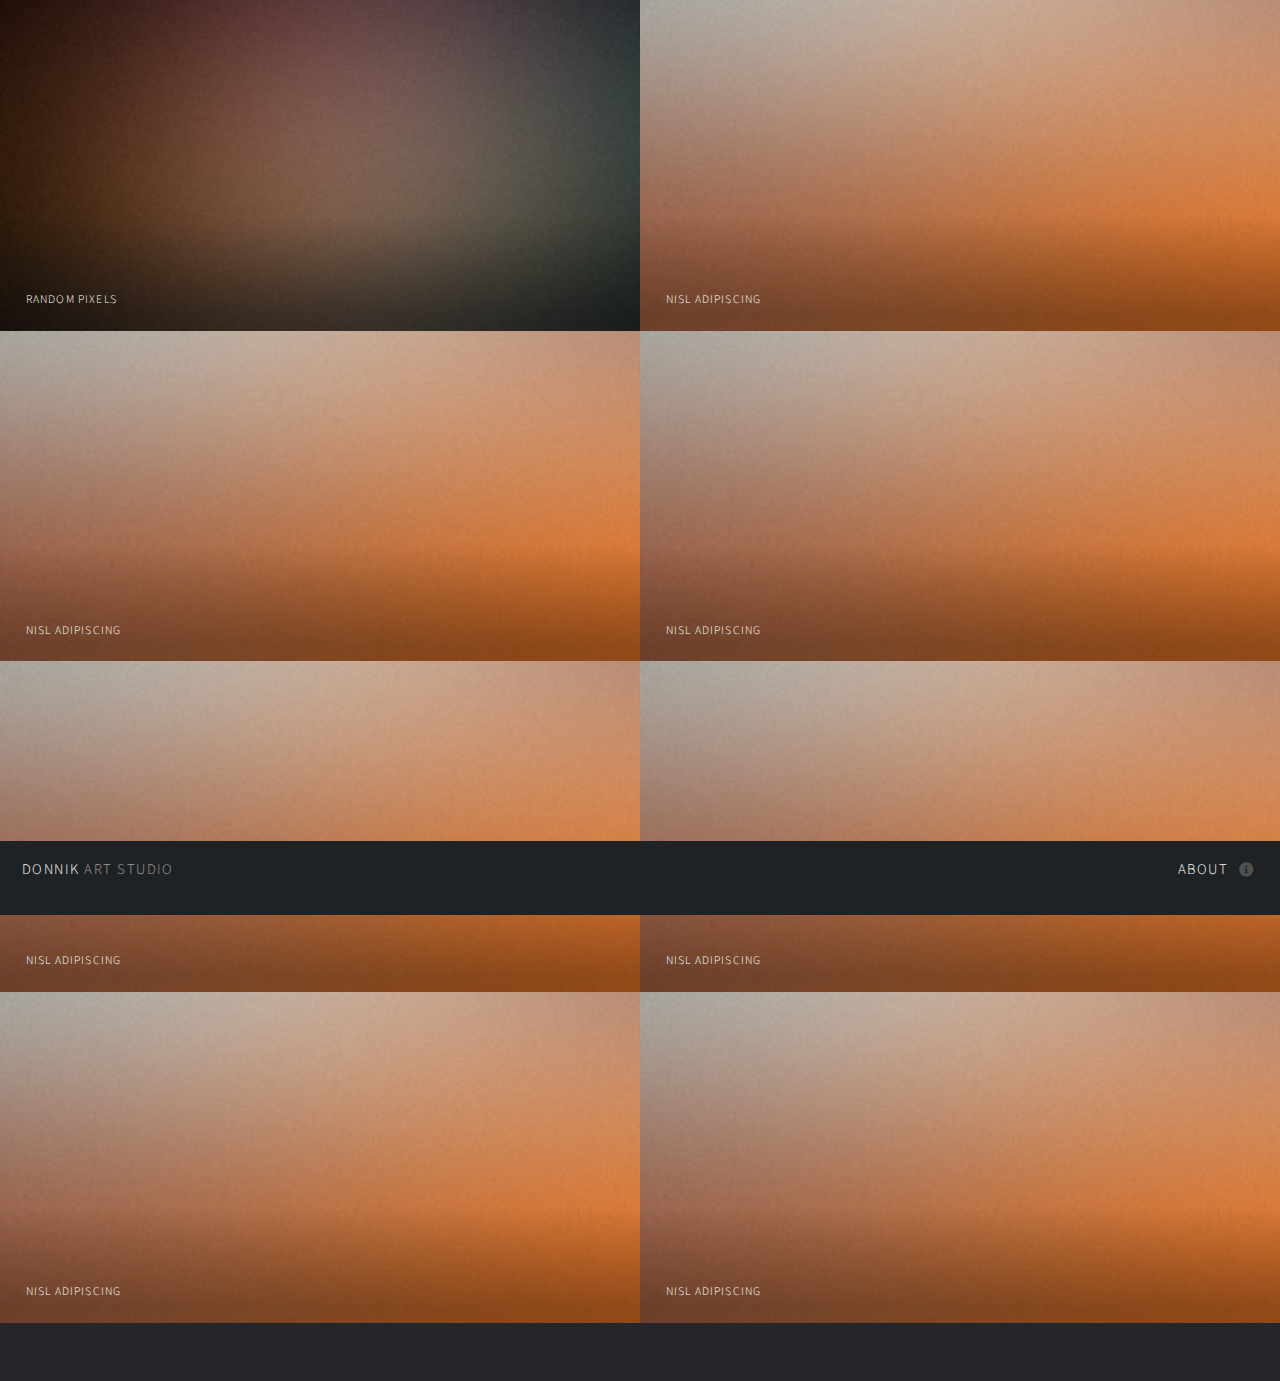
<file: index.html>
<!DOCTYPE html>
<html lang="en">
  <head>
    <title>DONNIK ART STUDIO</title>
    <meta charset="UTF-8" />
    <meta http-equiv="X-UA-Compatible" content="IE=edge" />
    <meta name="viewport" content="width=device-width, initial-scale=1.0" />
    <link rel="stylesheet" href="assets/css/main.css" />
    <noscript
      ><link rel="stylesheet" href="assets/css/noscript.css"
    /></noscript>
  </head>
  <body class="is-preload">
    <div id="wrapper">
      <header id="header">
        <h1>
          <a href="index.html"><strong>DONNIK</strong> ART STUDIO</a>
        </h1>
        <nav>
          <ul>
            <li>
              <a href="#footer" class="icon solid fa-info-circle">About</a>
            </li>
          </ul>
        </nav>
      </header>
      <div id="main">
        <article class="thumb">
          <a href="images/fulls/01.jpg" class="image">
						<img src="images/thumbs/01.jpg" alt="" />
					</a>
          <h2>RANDOM PIXELS</h2>
          <p>
            Nunc blandit nisi ligula magna sodales lectus elementum non. Integer
            id venenatis velit. <a href="random-pixels.html">Praesent dapibus</a> lorem.
          </p>
        </article>
        <article class="thumb">
          <a href="images/fulls/02.jpg" class="image"
            ><img src="images/thumbs/02.jpg" alt=""
          /></a>
          <h2>Nisl adipiscing</h2>
          <p>
            Nunc blandit nisi ligula magna sodales lectus elementum non. Integer
            id venenatis velit.
          </p>
        </article>
        <article class="thumb">
          <a href="images/fulls/02.jpg" class="image"
            ><img src="images/thumbs/02.jpg" alt=""
          /></a>
          <h2>Nisl adipiscing</h2>
          <p>
            Nunc blandit nisi ligula magna sodales lectus elementum non. Integer
            id venenatis velit.
          </p>
        </article>
        <article class="thumb">
          <a href="images/fulls/02.jpg" class="image"
            ><img src="images/thumbs/02.jpg" alt=""
          /></a>
          <h2>Nisl adipiscing</h2>
          <p>
            Nunc blandit nisi ligula magna sodales lectus elementum non. Integer
            id venenatis velit.
          </p>
        </article>
        <article class="thumb">
          <a href="images/fulls/02.jpg" class="image"
            ><img src="images/thumbs/02.jpg" alt=""
          /></a>
          <h2>Nisl adipiscing</h2>
          <p>
            Nunc blandit nisi ligula magna sodales lectus elementum non. Integer
            id venenatis velit.
          </p>
        </article>
        <article class="thumb">
          <a href="images/fulls/02.jpg" class="image"
            ><img src="images/thumbs/02.jpg" alt=""
          /></a>
          <h2>Nisl adipiscing</h2>
          <p>
            Nunc blandit nisi ligula magna sodales lectus elementum non. Integer
            id venenatis velit.
          </p>
        </article>
        <article class="thumb">
          <a href="images/fulls/02.jpg" class="image"
            ><img src="images/thumbs/02.jpg" alt=""
          /></a>
          <h2>Nisl adipiscing</h2>
          <p>
            Nunc blandit nisi ligula magna sodales lectus elementum non. Integer
            id venenatis velit.
          </p>
        </article>
        <article class="thumb">
          <a href="images/fulls/02.jpg" class="image"
            ><img src="images/thumbs/02.jpg" alt=""
          /></a>
          <h2>Nisl adipiscing</h2>
          <p>
            Nunc blandit nisi ligula magna sodales lectus elementum non. Integer
            id venenatis velit.
          </p>
        </article>
      </div>
      <footer id="footer" class="panel">
        <div class="inner split">
          <div>
            <section>
              <h2>DONNIK ART STUDIO</h2>
              <p>
                Nulla consequat, ex ut suscipit rutrum, mi dolor tincidunt erat,
                et scelerisque turpis ipsum eget quis orci mattis aliquet.
              </p>
            </section>
            <p class="copyright">
              &copy; Unttled. Design: <a href="http://html5up.net">HTML5 UP</a>.
            </p>
          </div>
        </div>
      </footer>
    </div>
    <script src="assets/js/jquery.min.js"></script>
    <script src="assets/js/jquery.poptrox.min.js"></script>
    <script src="assets/js/browser.min.js"></script>
    <script src="assets/js/breakpoints.min.js"></script>
    <script src="assets/js/util.js"></script>
    <script src="assets/js/main.js"></script>
  </body>
</html>
</file>
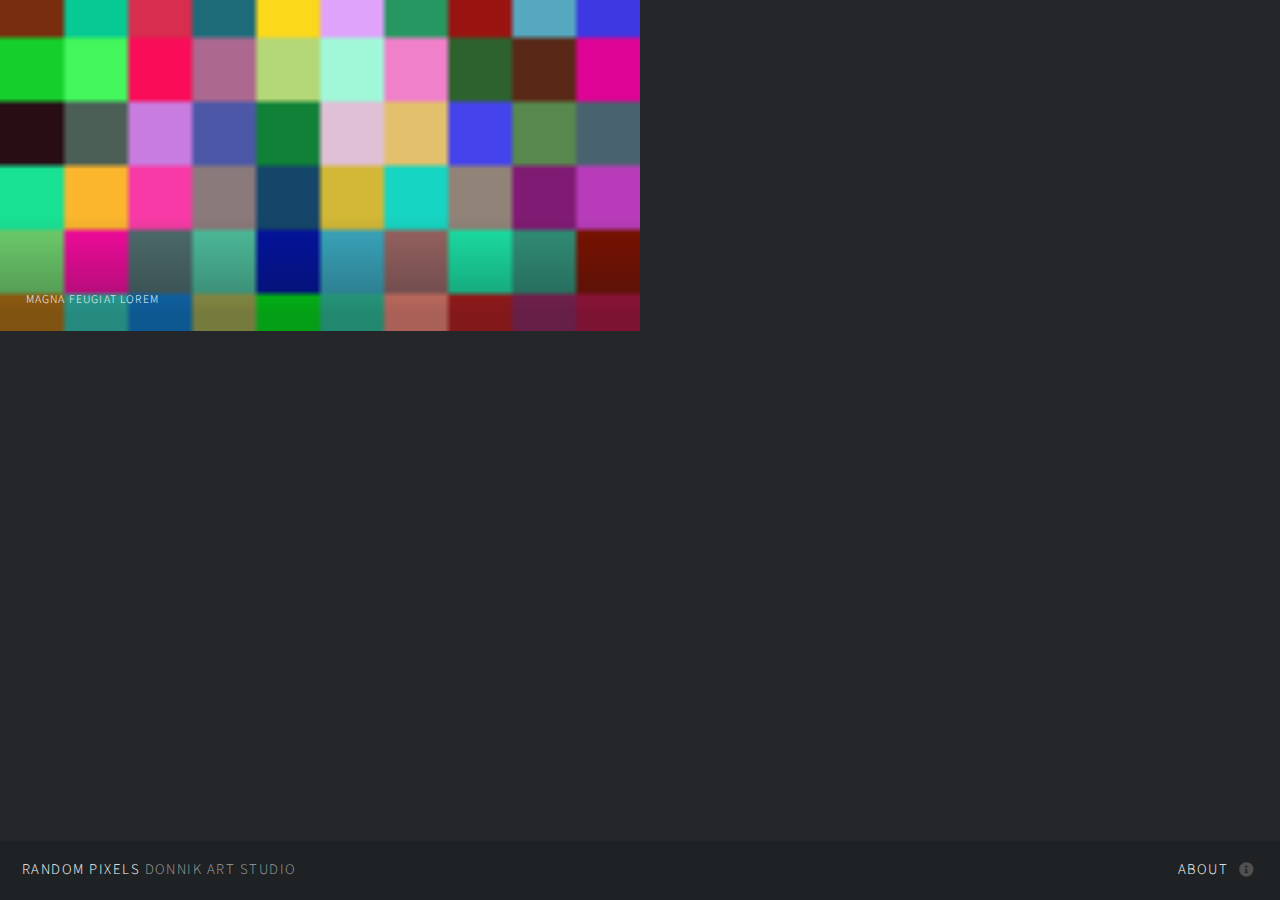
<file: random-pixels.html>
<!DOCTYPE html>
<html lang="en">
  <head>
    <title>RANDOM PIXELS - DONNIK ART STUDIO</title>
    <meta charset="UTF-8" />
    <meta http-equiv="X-UA-Compatible" content="IE=edge" />
    <meta name="viewport" content="width=device-width, initial-scale=1.0" />
    <link rel="stylesheet" href="assets/css/main.css" />
    <noscript
      ><link rel="stylesheet" href="assets/css/noscript.css"
    /></noscript>
  </head>
  <body class="is-preload">
    <div id="wrapper">
      <header id="header">
        <h1>
          <a href="index.html"><strong>RANDOM PIXELS</strong> DONNIK ART STUDIO</a>
        </h1>
        <nav>
          <ul>
            <li>
              <a href="#footer" class="icon solid fa-info-circle">About</a>
            </li>
          </ul>
        </nav>
      </header>
      <div id="main">
        <article class="thumb">
          <a href="random-pixels/out-1636984143593.png" class="image">
						<img src="random-pixels/out-1636984143593.png" alt="" />
					</a>
          <h2>Magna feugiat lorem</h2>
          <p>
            Nunc blandit nisi ligula magna sodales lectus elementum non. Integer
            id venenatis velit. <a href="">Praesent dapibus</a> lorem.
          </p>
        </article>
      </div>
      <footer id="footer" class="panel">
        <div class="inner split">
          <div>
            <section>
              <h2>DONNIK ART STUDIO</h2>
              <p>
                Nulla consequat, ex ut suscipit rutrum, mi dolor tincidunt erat,
                et scelerisque turpis ipsum eget quis orci mattis aliquet.
              </p>
            </section>
            <p class="copyright">
              &copy; Unttled. Design: <a href="http://html5up.net">HTML5 UP</a>.
            </p>
          </div>
        </div>
      </footer>
    </div>
    <script src="assets/js/jquery.min.js"></script>
    <script src="assets/js/jquery.poptrox.min.js"></script>
    <script src="assets/js/browser.min.js"></script>
    <script src="assets/js/breakpoints.min.js"></script>
    <script src="assets/js/util.js"></script>
    <script src="assets/js/main.js"></script>
  </body>
</html>
</file>
<file: assets/css/noscript.css>
/*
	Multiverse by HTML5 UP
	html5up.net | @ajlkn
	Free for personal and commercial use under the CCA 3.0 license (html5up.net/license)
*/

/* Wrapper */

	body.is-preload #wrapper:before {
		display: none;
	}

/* Main */

	body.is-preload #main .thumb {
		pointer-events: auto;
		opacity: 1;
	}

/* Header */

	body.is-preload #header {
		-moz-transform: none;
		-webkit-transform: none;
		-ms-transform: none;
		transform: none;
	}
</file>
<file: assets/css/main.css>
@import url(fontawesome-all.min.css);
@import url("https://fonts.googleapis.com/css?family=Source+Sans+Pro:300,300italic,400,400italic");

/*
	Multiverse by HTML5 UP
	html5up.net | @ajlkn
	Free for personal and commercial use under the CCA 3.0 license (html5up.net/license)
*/

@-moz-keyframes spinner {
	0% {
		-moz-transform: rotate(0deg);
		-webkit-transform: rotate(0deg);
		-ms-transform: rotate(0deg);
		transform: rotate(0deg);
	}

	100% {
		-moz-transform: rotate(359deg);
		-webkit-transform: rotate(359deg);
		-ms-transform: rotate(359deg);
		transform: rotate(359deg);
	}
}

@-webkit-keyframes spinner {
	0% {
		-moz-transform: rotate(0deg);
		-webkit-transform: rotate(0deg);
		-ms-transform: rotate(0deg);
		transform: rotate(0deg);
	}

	100% {
		-moz-transform: rotate(359deg);
		-webkit-transform: rotate(359deg);
		-ms-transform: rotate(359deg);
		transform: rotate(359deg);
	}
}

@-ms-keyframes spinner {
	0% {
		-moz-transform: rotate(0deg);
		-webkit-transform: rotate(0deg);
		-ms-transform: rotate(0deg);
		transform: rotate(0deg);
	}

	100% {
		-moz-transform: rotate(359deg);
		-webkit-transform: rotate(359deg);
		-ms-transform: rotate(359deg);
		transform: rotate(359deg);
	}
}

@keyframes spinner {
	0% {
		-moz-transform: rotate(0deg);
		-webkit-transform: rotate(0deg);
		-ms-transform: rotate(0deg);
		transform: rotate(0deg);
	}

	100% {
		-moz-transform: rotate(359deg);
		-webkit-transform: rotate(359deg);
		-ms-transform: rotate(359deg);
		transform: rotate(359deg);
	}
}

html, body, div, span, applet, object,
iframe, h1, h2, h3, h4, h5, h6, p, blockquote,
pre, a, abbr, acronym, address, big, cite,
code, del, dfn, em, img, ins, kbd, q, s, samp,
small, strike, strong, sub, sup, tt, var, b,
u, i, center, dl, dt, dd, ol, ul, li, fieldset,
form, label, legend, table, caption, tbody,
tfoot, thead, tr, th, td, article, aside,
canvas, details, embed, figure, figcaption,
footer, header, hgroup, menu, nav, output, ruby,
section, summary, time, mark, audio, video {
	margin: 0;
	padding: 0;
	border: 0;
	font-size: 100%;
	font: inherit;
	vertical-align: baseline;}

article, aside, details, figcaption, figure,
footer, header, hgroup, menu, nav, section {
	display: block;}

body {
	line-height: 1;
}

ol, ul {
	list-style: none;
}

blockquote, q {
	quotes: none;
}

	blockquote:before, blockquote:after, q:before, q:after {
		content: '';
		content: none;
	}

table {
	border-collapse: collapse;
	border-spacing: 0;
}

body {
	-webkit-text-size-adjust: none;
}

mark {
	background-color: transparent;
	color: inherit;
}

input::-moz-focus-inner {
	border: 0;
	padding: 0;
}

input, select, textarea {
	-moz-appearance: none;
	-webkit-appearance: none;
	-ms-appearance: none;
	appearance: none;
}

/* Basic */

	@-ms-viewport {
		width: device-width;
	}

	body {
		-ms-overflow-style: scrollbar;
	}

	@media screen and (max-width: 480px) {

		html, body {
			min-width: 320px;
		}

	}

	html {
		box-sizing: border-box;
	}

	*, *:before, *:after {
		box-sizing: inherit;
	}

	body {
		background: #242629;
	}

		body.is-preload *, body.is-preload *:before, body.is-preload *:after {
			-moz-animation: none !important;
			-webkit-animation: none !important;
			-ms-animation: none !important;
			animation: none !important;
			-moz-transition: none !important;
			-webkit-transition: none !important;
			-ms-transition: none !important;
			transition: none !important;
		}

		body.is-resizing *, body.is-resizing *:before, body.is-resizing *:after {
			-moz-animation: none !important;
			-webkit-animation: none !important;
			-ms-animation: none !important;
			animation: none !important;
			-moz-transition: none !important;
			-webkit-transition: none !important;
			-ms-transition: none !important;
			transition: none !important;
		}

/* Type */

	body, input, select, textarea {
		color: #a0a0a1;
		font-family: "Source Sans Pro", Helvetica, sans-serif;
		font-size: 15pt;
		font-weight: 300;
		letter-spacing: 0.025em;
		line-height: 1.65;
	}

		@media screen and (max-width: 1680px) {

			body, input, select, textarea {
				font-size: 11pt;
			}

		}

	a {
		-moz-transition: color 0.2s ease-in-out, border-bottom-color 0.2s ease-in-out;
		-webkit-transition: color 0.2s ease-in-out, border-bottom-color 0.2s ease-in-out;
		-ms-transition: color 0.2s ease-in-out, border-bottom-color 0.2s ease-in-out;
		transition: color 0.2s ease-in-out, border-bottom-color 0.2s ease-in-out;
		border-bottom: dotted 1px;
		color: #34a58e;
		text-decoration: none;
	}

		a:hover {
			border-bottom-color: transparent;
			color: #34a58e !important;
		}

	strong, b {
		color: #ffffff;
		font-weight: 300;
	}

	em, i {
		font-style: italic;
	}

	p {
		margin: 0 0 2em 0;
	}

	h1, h2, h3, h4, h5, h6 {
		color: #ffffff;
		font-weight: 300;
		letter-spacing: 0.1em;
		line-height: 1.5;
		margin: 0 0 1em 0;
		text-transform: uppercase;
	}

		h1 a, h2 a, h3 a, h4 a, h5 a, h6 a {
			color: inherit;
			text-decoration: none;
		}

	h1 {
		font-size: 2em;
	}

	h2 {
		font-size: 1.25em;
	}

	h3 {
		font-size: 1.1em;
	}

	h4 {
		font-size: 1em;
	}

	h5 {
		font-size: 0.9em;
	}

	h6 {
		font-size: 0.7em;
	}

	@media screen and (max-width: 736px) {

		h2 {
			font-size: 1em;
		}

		h3 {
			font-size: 0.9em;
		}

		h4 {
			font-size: 0.8em;
		}

		h5 {
			font-size: 0.7em;
		}

		h6 {
			font-size: 0.7em;
		}

	}

	sub {
		font-size: 0.8em;
		position: relative;
		top: 0.5em;
	}

	sup {
		font-size: 0.8em;
		position: relative;
		top: -0.5em;
	}

	blockquote {
		border-left: 4px #36383c;
		font-style: italic;
		margin: 0 0 2em 0;
		padding: 0.5em 0 0.5em 2em;
	}

	code {
		background: #34363b;
		border: solid 1px #36383c;
		font-family: "Courier New", monospace;
		font-size: 0.9em;
		margin: 0 0.25em;
		padding: 0.25em 0.65em;
	}

	pre {
		-webkit-overflow-scrolling: touch;
		font-family: "Courier New", monospace;
		font-size: 0.9em;
		margin: 0 0 2em 0;
	}

		pre code {
			display: block;
			line-height: 1.75;
			padding: 1em 1.5em;
			overflow-x: auto;
		}

	hr {
		border: 0;
		border-bottom: solid 1px #36383c;
		margin: 2em 0;
	}

		hr.major {
			margin: 3em 0;
		}

	.align-left {
		text-align: left;
	}

	.align-center {
		text-align: center;
	}

	.align-right {
		text-align: right;
	}

/* Button */

	input[type="submit"],
	input[type="reset"],
	input[type="button"],
	button,
	.button {
		-moz-appearance: none;
		-webkit-appearance: none;
		-ms-appearance: none;
		appearance: none;
		-moz-transition: background-color 0.2s ease-in-out, box-shadow 0.2s ease-in-out, color 0.2s ease-in-out;
		-webkit-transition: background-color 0.2s ease-in-out, box-shadow 0.2s ease-in-out, color 0.2s ease-in-out;
		-ms-transition: background-color 0.2s ease-in-out, box-shadow 0.2s ease-in-out, color 0.2s ease-in-out;
		transition: background-color 0.2s ease-in-out, box-shadow 0.2s ease-in-out, color 0.2s ease-in-out;
		background-color: transparent;
		border: 0;
		border-radius: 0;
		box-shadow: inset 0 0 0 2px #36383c;
		color: #ffffff !important;
		cursor: pointer;
		display: inline-block;
		font-size: 0.9em;
		font-weight: 300;
		height: 3.05556em;
		letter-spacing: 0.1em;
		line-height: 3.05556em;
		padding: 0 2.5em;
		text-align: center;
		text-decoration: none;
		text-transform: uppercase;
		white-space: nowrap;
	}

		input[type="submit"]:hover,
		input[type="reset"]:hover,
		input[type="button"]:hover,
		button:hover,
		.button:hover {
			box-shadow: inset 0 0 0 2px #34a58e;
			color: #34a58e !important;
		}

			input[type="submit"]:hover:active,
			input[type="reset"]:hover:active,
			input[type="button"]:hover:active,
			button:hover:active,
			.button:hover:active {
				background-color: rgba(52, 165, 142, 0.15);
				color: #34a58e !important;
			}

		input[type="submit"].icon,
		input[type="reset"].icon,
		input[type="button"].icon,
		button.icon,
		.button.icon {
			padding-left: 1.35em;
		}

			input[type="submit"].icon:before,
			input[type="reset"].icon:before,
			input[type="button"].icon:before,
			button.icon:before,
			.button.icon:before {
				margin-right: 0.5em;
			}

		input[type="submit"].fit,
		input[type="reset"].fit,
		input[type="button"].fit,
		button.fit,
		.button.fit {
			width: 100%;
		}

		input[type="submit"].small,
		input[type="reset"].small,
		input[type="button"].small,
		button.small,
		.button.small {
			font-size: 0.8em;
		}

		input[type="submit"].large,
		input[type="reset"].large,
		input[type="button"].large,
		button.large,
		.button.large {
			font-size: 1.35em;
		}

		input[type="submit"].primary,
		input[type="reset"].primary,
		input[type="button"].primary,
		button.primary,
		.button.primary {
			background-color: #34a58e;
			box-shadow: none;
		}

			input[type="submit"].primary:hover,
			input[type="reset"].primary:hover,
			input[type="button"].primary:hover,
			button.primary:hover,
			.button.primary:hover {
				background-color: #47c5ab;
				color: #ffffff !important;
			}

				input[type="submit"].primary:hover:active,
				input[type="reset"].primary:hover:active,
				input[type="button"].primary:hover:active,
				button.primary:hover:active,
				.button.primary:hover:active {
					background-color: #287e6d;
				}

		input[type="submit"].disabled, input[type="submit"]:disabled,
		input[type="reset"].disabled,
		input[type="reset"]:disabled,
		input[type="button"].disabled,
		input[type="button"]:disabled,
		button.disabled,
		button:disabled,
		.button.disabled,
		.button:disabled {
			pointer-events: none;
			opacity: 0.35;
		}

/* Form */

	form {
		margin: 0 0 2em 0;
	}

		form > :last-child {
			margin-bottom: 0;
		}

		form > .fields {
			display: -moz-flex;
			display: -webkit-flex;
			display: -ms-flex;
			display: flex;
			-moz-flex-wrap: wrap;
			-webkit-flex-wrap: wrap;
			-ms-flex-wrap: wrap;
			flex-wrap: wrap;
			width: calc(100% + 3em);
			margin: -1.5em 0 2em -1.5em;
		}

			form > .fields > .field {
				-moz-flex-grow: 0;
				-webkit-flex-grow: 0;
				-ms-flex-grow: 0;
				flex-grow: 0;
				-moz-flex-shrink: 0;
				-webkit-flex-shrink: 0;
				-ms-flex-shrink: 0;
				flex-shrink: 0;
				padding: 1.5em 0 0 1.5em;
				width: calc(100% - 1.5em);
			}

				form > .fields > .field.half {
					width: calc(50% - 0.75em);
				}

				form > .fields > .field.third {
					width: calc(100%/3 - 0.5em);
				}

				form > .fields > .field.quarter {
					width: calc(25% - 0.375em);
				}

		@media screen and (max-width: 736px) {

			form > .fields {
				width: calc(100% + 3em);
				margin: -1.5em 0 2em -1.5em;
			}

				form > .fields > .field {
					padding: 1.5em 0 0 1.5em;
					width: calc(100% - 1.5em);
				}

					form > .fields > .field.half {
						width: calc(100% - 1.5em);
					}

					form > .fields > .field.third {
						width: calc(100% - 1.5em);
					}

					form > .fields > .field.quarter {
						width: calc(100% - 1.5em);
					}

		}

	label {
		color: #ffffff;
		display: block;
		font-size: 0.9em;
		font-weight: 300;
		margin: 0 0 1em 0;
	}

	input[type="text"],
	input[type="password"],
	input[type="email"],
	input[type="tel"],
	input[type="search"],
	input[type="url"],
	select,
	textarea {
		-moz-appearance: none;
		-webkit-appearance: none;
		-ms-appearance: none;
		appearance: none;
		background: #34363b;
		border: 0;
		border-radius: 0;
		color: #a0a0a1;
		display: block;
		outline: 0;
		padding: 0 1em;
		text-decoration: none;
		width: 100%;
	}

		input[type="text"]:invalid,
		input[type="password"]:invalid,
		input[type="email"]:invalid,
		input[type="tel"]:invalid,
		input[type="search"]:invalid,
		input[type="url"]:invalid,
		select:invalid,
		textarea:invalid {
			box-shadow: none;
		}

		input[type="text"]:focus,
		input[type="password"]:focus,
		input[type="email"]:focus,
		input[type="tel"]:focus,
		input[type="search"]:focus,
		input[type="url"]:focus,
		select:focus,
		textarea:focus {
			box-shadow: inset 0 0 0 2px #34a58e;
		}

	select {
		background-image: url("data:image/svg+xml;charset=utf8,%3Csvg xmlns='http://www.w3.org/2000/svg' width='40' height='40' preserveAspectRatio='none' viewBox='0 0 40 40'%3E%3Cpath d='M9.4,12.3l10.4,10.4l10.4-10.4c0.2-0.2,0.5-0.4,0.9-0.4c0.3,0,0.6,0.1,0.9,0.4l3.3,3.3c0.2,0.2,0.4,0.5,0.4,0.9 c0,0.4-0.1,0.6-0.4,0.9L20.7,31.9c-0.2,0.2-0.5,0.4-0.9,0.4c-0.3,0-0.6-0.1-0.9-0.4L4.3,17.3c-0.2-0.2-0.4-0.5-0.4-0.9 c0-0.4,0.1-0.6,0.4-0.9l3.3-3.3c0.2-0.2,0.5-0.4,0.9-0.4S9.1,12.1,9.4,12.3z' fill='%2336383c' /%3E%3C/svg%3E");
		background-size: 1.25rem;
		background-repeat: no-repeat;
		background-position: calc(100% - 1rem) center;
		height: 2.75em;
		padding-right: 2.75em;
		text-overflow: ellipsis;
	}

		select option {
			color: #ffffff;
			background: #242629;
		}

		select:focus::-ms-value {
			background-color: transparent;
		}

		select::-ms-expand {
			display: none;
		}

	input[type="text"],
	input[type="password"],
	input[type="email"],
	input[type="tel"],
	input[type="search"],
	input[type="url"],
	select {
		height: 2.75em;
	}

	textarea {
		padding: 0.75em 1em;
	}

	input[type="checkbox"],
	input[type="radio"] {
		-moz-appearance: none;
		-webkit-appearance: none;
		-ms-appearance: none;
		appearance: none;
		display: block;
		float: left;
		margin-right: -2em;
		opacity: 0;
		width: 1em;
		z-index: -1;
	}

		input[type="checkbox"] + label,
		input[type="radio"] + label {
			text-decoration: none;
			color: #a0a0a1;
			cursor: pointer;
			display: inline-block;
			font-size: 1em;
			font-weight: 300;
			padding-left: 2.4em;
			padding-right: 0.75em;
			position: relative;
		}

			input[type="checkbox"] + label:before,
			input[type="radio"] + label:before {
				-moz-osx-font-smoothing: grayscale;
				-webkit-font-smoothing: antialiased;
				display: inline-block;
				font-style: normal;
				font-variant: normal;
				text-rendering: auto;
				line-height: 1;
				text-transform: none !important;
				font-family: 'Font Awesome 5 Free';
				font-weight: 900;
			}

			input[type="checkbox"] + label:before,
			input[type="radio"] + label:before {
				background: #34363b;
				content: '';
				display: inline-block;
				font-size: 0.8em;
				height: 2.0625em;
				left: 0;
				line-height: 2.0625em;
				position: absolute;
				text-align: center;
				top: 0;
				width: 2.0625em;
			}

		input[type="checkbox"]:checked + label:before,
		input[type="radio"]:checked + label:before {
			background: #34a58e;
			border-color: #34a58e;
			color: #ffffff;
			content: '\f00c';
		}

		input[type="checkbox"]:focus + label:before,
		input[type="radio"]:focus + label:before {
			box-shadow: 0 0 0 2px #34a58e;
		}

	input[type="radio"] + label:before {
		border-radius: 100%;
	}

	::-webkit-input-placeholder {
		color: #707071 !important;
		opacity: 1.0;
	}

	:-moz-placeholder {
		color: #707071 !important;
		opacity: 1.0;
	}

	::-moz-placeholder {
		color: #707071 !important;
		opacity: 1.0;
	}

	:-ms-input-placeholder {
		color: #707071 !important;
		opacity: 1.0;
	}

/* Icon */

	.icon {
		text-decoration: none;
		border-bottom: none;
		position: relative;
	}

		.icon:before {
			-moz-osx-font-smoothing: grayscale;
			-webkit-font-smoothing: antialiased;
			display: inline-block;
			font-style: normal;
			font-variant: normal;
			text-rendering: auto;
			line-height: 1;
			text-transform: none !important;
			font-family: 'Font Awesome 5 Free';
			font-weight: 400;
		}

		.icon > .label {
			display: none;
		}

		.icon:before {
			line-height: inherit;
		}

		.icon.solid:before {
			font-weight: 900;
		}

		.icon.brands:before {
			font-family: 'Font Awesome 5 Brands';
		}

/* List */

	ol {
		list-style: decimal;
		margin: 0 0 2em 0;
		padding-left: 1.25em;
	}

		ol li {
			padding-left: 0.25em;
		}

	ul {
		list-style: disc;
		margin: 0 0 2em 0;
		padding-left: 1em;
	}

		ul li {
			padding-left: 0.5em;
		}

		ul.alt {
			list-style: none;
			padding-left: 0;
		}

			ul.alt li {
				border-top: solid 1px #36383c;
				padding: 0.5em 0;
			}

				ul.alt li:first-child {
					border-top: 0;
					padding-top: 0;
				}

	dl {
		margin: 0 0 2em 0;
	}

		dl dt {
			display: block;
			font-weight: 300;
			margin: 0 0 1em 0;
		}

		dl dd {
			margin-left: 2em;
		}

/* Actions */

	ul.actions {
		display: -moz-flex;
		display: -webkit-flex;
		display: -ms-flex;
		display: flex;
		cursor: default;
		list-style: none;
		margin-left: -1em;
		padding-left: 0;
	}

		ul.actions li {
			padding: 0 0 0 1em;
			vertical-align: middle;
		}

		ul.actions.special {
			-moz-justify-content: center;
			-webkit-justify-content: center;
			-ms-justify-content: center;
			justify-content: center;
			width: 100%;
			margin-left: 0;
		}

			ul.actions.special li:first-child {
				padding-left: 0;
			}

		ul.actions.stacked {
			-moz-flex-direction: column;
			-webkit-flex-direction: column;
			-ms-flex-direction: column;
			flex-direction: column;
			margin-left: 0;
		}

			ul.actions.stacked li {
				padding: 1.3em 0 0 0;
			}

				ul.actions.stacked li:first-child {
					padding-top: 0;
				}

		ul.actions.fit {
			width: calc(100% + 1em);
		}

			ul.actions.fit li {
				-moz-flex-grow: 1;
				-webkit-flex-grow: 1;
				-ms-flex-grow: 1;
				flex-grow: 1;
				-moz-flex-shrink: 1;
				-webkit-flex-shrink: 1;
				-ms-flex-shrink: 1;
				flex-shrink: 1;
				width: 100%;
			}

				ul.actions.fit li > * {
					width: 100%;
				}

			ul.actions.fit.stacked {
				width: 100%;
			}

		@media screen and (max-width: 480px) {

			ul.actions:not(.fixed) {
				-moz-flex-direction: column;
				-webkit-flex-direction: column;
				-ms-flex-direction: column;
				flex-direction: column;
				margin-left: 0;
				width: 100% !important;
			}

				ul.actions:not(.fixed) li {
					-moz-flex-grow: 1;
					-webkit-flex-grow: 1;
					-ms-flex-grow: 1;
					flex-grow: 1;
					-moz-flex-shrink: 1;
					-webkit-flex-shrink: 1;
					-ms-flex-shrink: 1;
					flex-shrink: 1;
					padding: 1em 0 0 0;
					text-align: center;
					width: 100%;
				}

					ul.actions:not(.fixed) li > * {
						width: 100%;
					}

					ul.actions:not(.fixed) li:first-child {
						padding-top: 0;
					}

					ul.actions:not(.fixed) li input[type="submit"],
					ul.actions:not(.fixed) li input[type="reset"],
					ul.actions:not(.fixed) li input[type="button"],
					ul.actions:not(.fixed) li button,
					ul.actions:not(.fixed) li .button {
						width: 100%;
					}

						ul.actions:not(.fixed) li input[type="submit"].icon:before,
						ul.actions:not(.fixed) li input[type="reset"].icon:before,
						ul.actions:not(.fixed) li input[type="button"].icon:before,
						ul.actions:not(.fixed) li button.icon:before,
						ul.actions:not(.fixed) li .button.icon:before {
							margin-left: -0.5rem;
						}

		}

/* Icons */

	ul.icons {
		cursor: default;
		list-style: none;
		padding-left: 0;
	}

		ul.icons li {
			display: inline-block;
			padding: 0 1em 0 0;
		}

			ul.icons li:last-child {
				padding-right: 0;
			}

			ul.icons li .icon {
				color: #505051;
			}

				ul.icons li .icon:before {
					font-size: 1.5em;
				}

/* Table */

	.table-wrapper {
		-webkit-overflow-scrolling: touch;
		overflow-x: auto;
	}

	table {
		margin: 0 0 2em 0;
		width: 100%;
	}

		table tbody tr {
			border: solid 1px #36383c;
			border-left: 0;
			border-right: 0;
		}

			table tbody tr:nth-child(2n + 1) {
				background-color: #34363b;
			}

		table td {
			padding: 0.75em 0.75em;
		}

		table th {
			color: #ffffff;
			font-size: 0.9em;
			font-weight: 300;
			padding: 0 0.75em 0.75em 0.75em;
			text-align: left;
		}

		table thead {
			border-bottom: solid 2px #36383c;
		}

		table tfoot {
			border-top: solid 2px #36383c;
		}

		table.alt {
			border-collapse: separate;
		}

			table.alt tbody tr td {
				border: solid 1px #36383c;
				border-left-width: 0;
				border-top-width: 0;
			}

				table.alt tbody tr td:first-child {
					border-left-width: 1px;
				}

			table.alt tbody tr:first-child td {
				border-top-width: 1px;
			}

			table.alt thead {
				border-bottom: 0;
			}

			table.alt tfoot {
				border-top: 0;
			}

/* Panel */

	.panel {
		padding: 4em 4em 2em 4em ;
		-moz-transform: translateY(100vh);
		-webkit-transform: translateY(100vh);
		-ms-transform: translateY(100vh);
		transform: translateY(100vh);
		-moz-transition: -moz-transform 0.5s ease;
		-webkit-transition: -webkit-transform 0.5s ease;
		-ms-transition: -ms-transform 0.5s ease;
		transition: transform 0.5s ease;
		-webkit-overflow-scrolling: touch;
		background: rgba(36, 38, 41, 0.975);
		bottom: 4em;
		left: 0;
		max-height: calc(80vh - 4em);
		overflow-y: auto;
		position: fixed;
		width: 100%;
		z-index: 10001;
	}

		.panel.active {
			-moz-transform: translateY(1px);
			-webkit-transform: translateY(1px);
			-ms-transform: translateY(1px);
			transform: translateY(1px);
		}

		.panel > .inner {
			margin: 0 auto;
			max-width: 100%;
			width: 75em;
		}

			.panel > .inner.split {
				display: -moz-flex;
				display: -webkit-flex;
				display: -ms-flex;
				display: flex;
			}

				.panel > .inner.split > div {
					margin-left: 4em;
					width: 50%;
				}

				.panel > .inner.split > :first-child {
					margin-left: 0;
				}

		.panel > .closer {
			-moz-transition: opacity 0.2s ease-in-out;
			-webkit-transition: opacity 0.2s ease-in-out;
			-ms-transition: opacity 0.2s ease-in-out;
			transition: opacity 0.2s ease-in-out;
			background-image: url("images/close.svg");
			background-position: center;
			background-repeat: no-repeat;
			background-size: 3em;
			cursor: pointer;
			height: 5em;
			opacity: 0.25;
			position: absolute;
			right: 0;
			top: 0;
			width: 5em;
			z-index: 2;
		}

			.panel > .closer:hover {
				opacity: 1.0;
			}

		@media screen and (max-width: 1280px) {

			.panel {
				padding: 3em 3em 1em 3em ;
			}

				.panel > .inner.split > div {
					margin-left: 3em;
				}

				.panel > .closer {
					background-size: 2.5em;
					background-position: 75% 25%;
				}

		}

		@media screen and (max-width: 980px) {

			.panel > .inner.split {
				-moz-flex-direction: column;
				-webkit-flex-direction: column;
				-ms-flex-direction: column;
				flex-direction: column;
			}

				.panel > .inner.split > div {
					margin-left: 0;
					width: 100%;
				}

		}

		@media screen and (max-width: 736px) {

			.panel {
				-moz-transform: translateY(-100vh);
				-webkit-transform: translateY(-100vh);
				-ms-transform: translateY(-100vh);
				transform: translateY(-100vh);
				padding: 4em 2em 2em 2em ;
				bottom: auto;
				top: calc(4em - 1px);
			}

				.panel.active {
					-moz-transform: translateY(0);
					-webkit-transform: translateY(0);
					-ms-transform: translateY(0);
					transform: translateY(0);
				}

		}

/* Poptrox Popup */

	.poptrox-overlay {
		-webkit-tap-highlight-color: rgba(255, 255, 255, 0);
	}

	.poptrox-popup {
		background: rgba(31, 34, 36, 0.925);
		box-shadow: 0 1em 3em 0.5em rgba(0, 0, 0, 0.25);
		cursor: default;
	}

		.poptrox-popup:before {
			-moz-transition: opacity 0.2s ease-in-out;
			-webkit-transition: opacity 0.2s ease-in-out;
			-ms-transition: opacity 0.2s ease-in-out;
			transition: opacity 0.2s ease-in-out;
			background-image: -moz-linear-gradient(to left, rgba(31,34,36,0.35), rgba(31,34,36,0) 10em, rgba(31,34,36,0)), -moz-linear-gradient(to right, rgba(31,34,36,0.35), rgba(31,34,36,0) 10em, rgba(31,34,36,0));
			background-image: -webkit-linear-gradient(to left, rgba(31,34,36,0.35), rgba(31,34,36,0) 10em, rgba(31,34,36,0)), -webkit-linear-gradient(to right, rgba(31,34,36,0.35), rgba(31,34,36,0) 10em, rgba(31,34,36,0));
			background-image: -ms-linear-gradient(to left, rgba(31,34,36,0.35), rgba(31,34,36,0) 10em, rgba(31,34,36,0)), -ms-linear-gradient(to right, rgba(31,34,36,0.35), rgba(31,34,36,0) 10em, rgba(31,34,36,0));
			background-image: linear-gradient(to left, rgba(31,34,36,0.35), rgba(31,34,36,0) 10em, rgba(31,34,36,0)), linear-gradient(to right, rgba(31,34,36,0.35), rgba(31,34,36,0) 10em, rgba(31,34,36,0));
			content: '';
			display: block;
			height: 100%;
			left: 0;
			position: absolute;
			top: 0;
			width: 100%;
			z-index: 1;
			opacity: 1;
		}

		.poptrox-popup .closer {
			-moz-transition: opacity 0.2s ease-in-out;
			-webkit-transition: opacity 0.2s ease-in-out;
			-ms-transition: opacity 0.2s ease-in-out;
			transition: opacity 0.2s ease-in-out;
			background-image: url("images/close.svg");
			background-position: center;
			background-repeat: no-repeat;
			background-size: 3em;
			height: 5em;
			opacity: 0;
			position: absolute;
			right: 0;
			top: 0;
			width: 5em;
			z-index: 2;
		}

		.poptrox-popup .nav-previous,
		.poptrox-popup .nav-next {
			-moz-transition: opacity 0.2s ease-in-out;
			-webkit-transition: opacity 0.2s ease-in-out;
			-ms-transition: opacity 0.2s ease-in-out;
			transition: opacity 0.2s ease-in-out;
			background-image: url("images/arrow.svg");
			background-position: center;
			background-repeat: no-repeat;
			background-size: 5em;
			cursor: pointer;
			height: 8em;
			margin-top: -4em;
			opacity: 0;
			position: absolute;
			top: 50%;
			width: 6em;
			z-index: 2;
		}

		.poptrox-popup .nav-previous {
			-moz-transform: scaleX(-1);
			-webkit-transform: scaleX(-1);
			-ms-transform: scaleX(-1);
			transform: scaleX(-1);
			left: 0;
		}

		.poptrox-popup .nav-next {
			right: 0;
		}

		.poptrox-popup .caption {
			padding: 2em 2em 0.1em 2em ;
			background-image: -moz-linear-gradient(to top, rgba(16,16,16,0.45) 25%, rgba(16,16,16,0) 100%);
			background-image: -webkit-linear-gradient(to top, rgba(16,16,16,0.45) 25%, rgba(16,16,16,0) 100%);
			background-image: -ms-linear-gradient(to top, rgba(16,16,16,0.45) 25%, rgba(16,16,16,0) 100%);
			background-image: linear-gradient(to top, rgba(16,16,16,0.45) 25%, rgba(16,16,16,0) 100%);
			bottom: 0;
			cursor: default;
			left: 0;
			position: absolute;
			text-align: left;
			width: 100%;
			z-index: 2;
		}

			.poptrox-popup .caption h2, .poptrox-popup .caption h3, .poptrox-popup .caption h4, .poptrox-popup .caption h5, .poptrox-popup .caption h6 {
				margin: 0 0 0.5em 0;
			}

			.poptrox-popup .caption p {
				color: #ffffff;
			}

		.poptrox-popup .loader {
			-moz-animation: spinner 1s infinite linear !important;
			-webkit-animation: spinner 1s infinite linear !important;
			-ms-animation: spinner 1s infinite linear !important;
			animation: spinner 1s infinite linear !important;
			background-image: url("images/spinner.svg");
			background-position: center;
			background-repeat: no-repeat;
			background-size: contain;
			display: block;
			font-size: 2em;
			height: 2em;
			left: 50%;
			line-height: 2em;
			margin: -1em 0 0 -1em;
			opacity: 0.25;
			position: absolute;
			text-align: center;
			top: 50%;
			width: 2em;
		}

		.poptrox-popup:hover .closer,
		.poptrox-popup:hover .nav-previous,
		.poptrox-popup:hover .nav-next {
			opacity: 0.5;
		}

			.poptrox-popup:hover .closer:hover,
			.poptrox-popup:hover .nav-previous:hover,
			.poptrox-popup:hover .nav-next:hover {
				opacity: 1.0;
			}

		.poptrox-popup.loading:before {
			opacity: 0;
		}

		body.touch .poptrox-popup .closer,
		body.touch .poptrox-popup .nav-previous,
		body.touch .poptrox-popup .nav-next {
			opacity: 1.0 !important;
		}

		@media screen and (max-width: 980px) {

			.poptrox-popup .closer {
				background-size: 3em;
			}

			.poptrox-popup .nav-previous,
			.poptrox-popup .nav-next {
				background-size: 4em;
			}

		}

/* Wrapper */

	#wrapper {
		-moz-transition: -moz-filter 0.5s ease, -webkit-filter 0.5s ease, -ms-filter 0.5s ease, -moz-filter 0.5s ease;
		-webkit-transition: -moz-filter 0.5s ease, -webkit-filter 0.5s ease, -ms-filter 0.5s ease, -webkit-filter 0.5s ease;
		-ms-transition: -moz-filter 0.5s ease, -webkit-filter 0.5s ease, -ms-filter 0.5s ease, -ms-filter 0.5s ease;
		transition: -moz-filter 0.5s ease, -webkit-filter 0.5s ease, -ms-filter 0.5s ease, filter 0.5s ease;
		position: relative;
	}

		#wrapper:after {
			pointer-events: none;
			-moz-transition: opacity 0.5s ease, visibility 0.5s;
			-webkit-transition: opacity 0.5s ease, visibility 0.5s;
			-ms-transition: opacity 0.5s ease, visibility 0.5s;
			transition: opacity 0.5s ease, visibility 0.5s;
			background: rgba(36, 38, 41, 0.5);
			content: '';
			display: block;
			height: 100%;
			left: 0;
			opacity: 0;
			position: absolute;
			top: 0;
			visibility: hidden;
			width: 100%;
			z-index: 1;
		}

			body.ie #wrapper:after {
				background: rgba(36, 38, 41, 0.8);
			}

		body.modal-active #wrapper {
			-moz-filter: blur(8px);
			-webkit-filter: blur(8px);
			-ms-filter: blur(8px);
			filter: blur(8px);
		}

			body.modal-active #wrapper:after {
				pointer-events: auto;
				opacity: 1;
				visibility: visible;
				z-index: 10003;
			}

		#wrapper:before {
			-moz-animation: spinner 1s infinite linear !important;
			-webkit-animation: spinner 1s infinite linear !important;
			-ms-animation: spinner 1s infinite linear !important;
			animation: spinner 1s infinite linear !important;
			pointer-events: none;
			-moz-transition: top 0.75s ease-in-out, opacity 0.35s ease-out, visibility 0.35s;
			-webkit-transition: top 0.75s ease-in-out, opacity 0.35s ease-out, visibility 0.35s;
			-ms-transition: top 0.75s ease-in-out, opacity 0.35s ease-out, visibility 0.35s;
			transition: top 0.75s ease-in-out, opacity 0.35s ease-out, visibility 0.35s;
			background-image: url("images/spinner.svg");
			background-position: center;
			background-repeat: no-repeat;
			background-size: contain;
			content: '';
			display: block;
			font-size: 2em;
			height: 2em;
			left: 50%;
			line-height: 2em;
			margin: -1em 0 0 -1em;
			opacity: 0;
			position: fixed;
			text-align: center;
			top: 75%;
			visibility: hidden;
			width: 2em;
		}

		body.is-preload #wrapper:before {
			-moz-transition: opacity 1s ease-out !important;
			-webkit-transition: opacity 1s ease-out !important;
			-ms-transition: opacity 1s ease-out !important;
			transition: opacity 1s ease-out !important;
			-moz-transition-delay: 0.5s !important;
			-webkit-transition-delay: 0.5s !important;
			-ms-transition-delay: 0.5s !important;
			transition-delay: 0.5s !important;
			opacity: 0.25;
			top: 50%;
			visibility: visible;
		}

/* Header */

	body {
		padding: 0 0 4em 0;
	}

	#header {
		-moz-transform: translateY(0);
		-webkit-transform: translateY(0);
		-ms-transform: translateY(0);
		transform: translateY(0);
		-moz-transition: -moz-transform 1s ease;
		-webkit-transition: -webkit-transform 1s ease;
		-ms-transition: -ms-transform 1s ease;
		transition: transform 1s ease;
		-moz-user-select: none;
		-ms-user-select: none;
		-webkit-user-select: none;
		background: #1f2224;
		bottom: -1em;
		height: 5em;
		left: 0;
		line-height: 4em;
		padding: 0 1.5em;
		position: fixed;
		user-select: none;
		width: 100%;
		z-index: 10002;
	}

		body.is-preload #header {
			-moz-transform: translateY(4em);
			-webkit-transform: translateY(4em);
			-ms-transform: translateY(4em);
			transform: translateY(4em);
		}

		#header h1 {
			color: #a0a0a1;
			display: inline-block;
			font-size: 1em;
			line-height: 1;
			margin: 0;
			vertical-align: middle;
		}

			#header h1 a {
				border: 0;
				color: inherit;
			}

				#header h1 a:hover {
					color: inherit !important;
				}

		#header nav {
			position: absolute;
			right: 0;
			top: 0;
		}

			#header nav > ul {
				list-style: none;
				margin: 0;
				padding: 0;
			}

				#header nav > ul > li {
					display: inline-block;
					padding: 0;
				}

					#header nav > ul > li a {
						-moz-transition: background-color 0.5s ease;
						-webkit-transition: background-color 0.5s ease;
						-ms-transition: background-color 0.5s ease;
						transition: background-color 0.5s ease;
						border: 0;
						color: #ffffff;
						display: inline-block;
						letter-spacing: 0.1em;
						padding: 0 1.65em;
						text-transform: uppercase;
					}

						#header nav > ul > li a.icon:before {
							color: #505051;
							float: right;
							margin-left: 0.75em;
						}

						#header nav > ul > li a:hover {
							color: #ffffff !important;
						}

						#header nav > ul > li a.active {
							background-color: #242629;
						}

	@media screen and (max-width: 736px) {

		body {
			padding: 4em 0 0 0;
		}

		#header {
			-moz-transform: translateY(0);
			-webkit-transform: translateY(0);
			-ms-transform: translateY(0);
			transform: translateY(0);
			bottom: auto;
			height: 4em;
			padding: 0 1em;
			top: 0;
		}

			body.is-preload #header {
				-moz-transform: translateY(-3.4em);
				-webkit-transform: translateY(-3.4em);
				-ms-transform: translateY(-3.4em);
				transform: translateY(-3.4em);
			}

			#header h1 {
				font-size: 0.9em;
			}

			#header nav > ul > li a {
				font-size: 0.9em;
				padding: 0 1.15em;
			}

	}

/* Main */

	#main {
		-moz-transition: -moz-filter 0.5s ease, -webkit-filter 0.5s ease, -ms-filter 0.5s ease, -moz-filter 0.5s ease;
		-webkit-transition: -moz-filter 0.5s ease, -webkit-filter 0.5s ease, -ms-filter 0.5s ease, -webkit-filter 0.5s ease;
		-ms-transition: -moz-filter 0.5s ease, -webkit-filter 0.5s ease, -ms-filter 0.5s ease, -ms-filter 0.5s ease;
		transition: -moz-filter 0.5s ease, -webkit-filter 0.5s ease, -ms-filter 0.5s ease, filter 0.5s ease;
		display: -moz-flex;
		display: -webkit-flex;
		display: -ms-flex;
		display: flex;
		-moz-flex-wrap: wrap;
		-webkit-flex-wrap: wrap;
		-ms-flex-wrap: wrap;
		flex-wrap: wrap;
		-webkit-tap-highlight-color: rgba(255, 255, 255, 0);
	}

		#main .thumb {
			-moz-transition: opacity 1.25s ease-in-out;
			-webkit-transition: opacity 1.25s ease-in-out;
			-ms-transition: opacity 1.25s ease-in-out;
			transition: opacity 1.25s ease-in-out;
			pointer-events: auto;
			-webkit-tap-highlight-color: rgba(255, 255, 255, 0);
			opacity: 1;
			overflow: hidden;
			position: relative;
		}

			#main .thumb:after {
				background-image: -moz-linear-gradient(to top, rgba(10,17,25,0.35) 5%, rgba(10,17,25,0) 35%);
				background-image: -webkit-linear-gradient(to top, rgba(10,17,25,0.35) 5%, rgba(10,17,25,0) 35%);
				background-image: -ms-linear-gradient(to top, rgba(10,17,25,0.35) 5%, rgba(10,17,25,0) 35%);
				background-image: linear-gradient(to top, rgba(10,17,25,0.35) 5%, rgba(10,17,25,0) 35%);
				pointer-events: none;
				background-size: cover;
				content: '';
				display: block;
				height: 100%;
				left: 0;
				position: absolute;
				top: 0;
				width: 100%;
			}

			#main .thumb > .image {
				-webkit-tap-highlight-color: rgba(255, 255, 255, 0);
				background-position: center;
				background-repeat: no-repeat;
				background-size: cover;
				border: 0;
				height: 100%;
				left: 0;
				position: absolute;
				top: 0;
				width: 100%;
			}

			#main .thumb > h2 {
				pointer-events: none;
				bottom: 1.875em;
				font-size: 0.8em;
				left: 2.1875em;
				margin: 0;
				position: absolute;
				z-index: 1;
			}

			#main .thumb > p {
				display: none;
			}

		#main:after {
			pointer-events: none;
			-moz-transition: opacity 0.5s ease, visibility 0.5s;
			-webkit-transition: opacity 0.5s ease, visibility 0.5s;
			-ms-transition: opacity 0.5s ease, visibility 0.5s;
			transition: opacity 0.5s ease, visibility 0.5s;
			background: rgba(36, 38, 41, 0.25);
			content: '';
			display: block;
			height: 100%;
			left: 0;
			opacity: 0;
			position: absolute;
			top: 0;
			visibility: hidden;
			width: 100%;
			z-index: 1;
		}

			body.ie #main:after {
				background: rgba(36, 38, 41, 0.55);
			}

		body.content-active #main {
			-moz-filter: blur(6px);
			-webkit-filter: blur(6px);
			-ms-filter: blur(6px);
			filter: blur(6px);
		}

			body.content-active #main:after {
				pointer-events: auto;
				opacity: 1;
				visibility: visible;
			}

		body.is-preload #main .thumb {
			pointer-events: none;
			opacity: 0;
		}

		#main .thumb {
			-moz-transition-delay: 2.525s;
			-webkit-transition-delay: 2.525s;
			-ms-transition-delay: 2.525s;
			transition-delay: 2.525s;
			height: calc(40vh - 2em);
			min-height: 20em;
			width: 25%;
		}

			#main .thumb:nth-child(1) {
				-moz-transition-delay: 0.65s;
				-webkit-transition-delay: 0.65s;
				-ms-transition-delay: 0.65s;
				transition-delay: 0.65s;
			}

			#main .thumb:nth-child(2) {
				-moz-transition-delay: 0.8s;
				-webkit-transition-delay: 0.8s;
				-ms-transition-delay: 0.8s;
				transition-delay: 0.8s;
			}

			#main .thumb:nth-child(3) {
				-moz-transition-delay: 0.95s;
				-webkit-transition-delay: 0.95s;
				-ms-transition-delay: 0.95s;
				transition-delay: 0.95s;
			}

			#main .thumb:nth-child(4) {
				-moz-transition-delay: 1.1s;
				-webkit-transition-delay: 1.1s;
				-ms-transition-delay: 1.1s;
				transition-delay: 1.1s;
			}

			#main .thumb:nth-child(5) {
				-moz-transition-delay: 1.25s;
				-webkit-transition-delay: 1.25s;
				-ms-transition-delay: 1.25s;
				transition-delay: 1.25s;
			}

			#main .thumb:nth-child(6) {
				-moz-transition-delay: 1.4s;
				-webkit-transition-delay: 1.4s;
				-ms-transition-delay: 1.4s;
				transition-delay: 1.4s;
			}

			#main .thumb:nth-child(7) {
				-moz-transition-delay: 1.55s;
				-webkit-transition-delay: 1.55s;
				-ms-transition-delay: 1.55s;
				transition-delay: 1.55s;
			}

			#main .thumb:nth-child(8) {
				-moz-transition-delay: 1.7s;
				-webkit-transition-delay: 1.7s;
				-ms-transition-delay: 1.7s;
				transition-delay: 1.7s;
			}

			#main .thumb:nth-child(9) {
				-moz-transition-delay: 1.85s;
				-webkit-transition-delay: 1.85s;
				-ms-transition-delay: 1.85s;
				transition-delay: 1.85s;
			}

			#main .thumb:nth-child(10) {
				-moz-transition-delay: 2s;
				-webkit-transition-delay: 2s;
				-ms-transition-delay: 2s;
				transition-delay: 2s;
			}

			#main .thumb:nth-child(11) {
				-moz-transition-delay: 2.15s;
				-webkit-transition-delay: 2.15s;
				-ms-transition-delay: 2.15s;
				transition-delay: 2.15s;
			}

			#main .thumb:nth-child(12) {
				-moz-transition-delay: 2.3s;
				-webkit-transition-delay: 2.3s;
				-ms-transition-delay: 2.3s;
				transition-delay: 2.3s;
			}

		@media screen and (max-width: 1680px) {

			#main .thumb {
				-moz-transition-delay: 2.075s;
				-webkit-transition-delay: 2.075s;
				-ms-transition-delay: 2.075s;
				transition-delay: 2.075s;
				height: calc(40vh - 2em);
				min-height: 20em;
				width: 33.33333%;
			}

				#main .thumb:nth-child(1) {
					-moz-transition-delay: 0.65s;
					-webkit-transition-delay: 0.65s;
					-ms-transition-delay: 0.65s;
					transition-delay: 0.65s;
				}

				#main .thumb:nth-child(2) {
					-moz-transition-delay: 0.8s;
					-webkit-transition-delay: 0.8s;
					-ms-transition-delay: 0.8s;
					transition-delay: 0.8s;
				}

				#main .thumb:nth-child(3) {
					-moz-transition-delay: 0.95s;
					-webkit-transition-delay: 0.95s;
					-ms-transition-delay: 0.95s;
					transition-delay: 0.95s;
				}

				#main .thumb:nth-child(4) {
					-moz-transition-delay: 1.1s;
					-webkit-transition-delay: 1.1s;
					-ms-transition-delay: 1.1s;
					transition-delay: 1.1s;
				}

				#main .thumb:nth-child(5) {
					-moz-transition-delay: 1.25s;
					-webkit-transition-delay: 1.25s;
					-ms-transition-delay: 1.25s;
					transition-delay: 1.25s;
				}

				#main .thumb:nth-child(6) {
					-moz-transition-delay: 1.4s;
					-webkit-transition-delay: 1.4s;
					-ms-transition-delay: 1.4s;
					transition-delay: 1.4s;
				}

				#main .thumb:nth-child(7) {
					-moz-transition-delay: 1.55s;
					-webkit-transition-delay: 1.55s;
					-ms-transition-delay: 1.55s;
					transition-delay: 1.55s;
				}

				#main .thumb:nth-child(8) {
					-moz-transition-delay: 1.7s;
					-webkit-transition-delay: 1.7s;
					-ms-transition-delay: 1.7s;
					transition-delay: 1.7s;
				}

				#main .thumb:nth-child(9) {
					-moz-transition-delay: 1.85s;
					-webkit-transition-delay: 1.85s;
					-ms-transition-delay: 1.85s;
					transition-delay: 1.85s;
				}

		}

		@media screen and (max-width: 1280px) {

			#main .thumb {
				-moz-transition-delay: 1.625s;
				-webkit-transition-delay: 1.625s;
				-ms-transition-delay: 1.625s;
				transition-delay: 1.625s;
				height: calc(40vh - 2em);
				min-height: 20em;
				width: 50%;
			}

				#main .thumb:nth-child(1) {
					-moz-transition-delay: 0.65s;
					-webkit-transition-delay: 0.65s;
					-ms-transition-delay: 0.65s;
					transition-delay: 0.65s;
				}

				#main .thumb:nth-child(2) {
					-moz-transition-delay: 0.8s;
					-webkit-transition-delay: 0.8s;
					-ms-transition-delay: 0.8s;
					transition-delay: 0.8s;
				}

				#main .thumb:nth-child(3) {
					-moz-transition-delay: 0.95s;
					-webkit-transition-delay: 0.95s;
					-ms-transition-delay: 0.95s;
					transition-delay: 0.95s;
				}

				#main .thumb:nth-child(4) {
					-moz-transition-delay: 1.1s;
					-webkit-transition-delay: 1.1s;
					-ms-transition-delay: 1.1s;
					transition-delay: 1.1s;
				}

				#main .thumb:nth-child(5) {
					-moz-transition-delay: 1.25s;
					-webkit-transition-delay: 1.25s;
					-ms-transition-delay: 1.25s;
					transition-delay: 1.25s;
				}

				#main .thumb:nth-child(6) {
					-moz-transition-delay: 1.4s;
					-webkit-transition-delay: 1.4s;
					-ms-transition-delay: 1.4s;
					transition-delay: 1.4s;
				}

		}

		@media screen and (max-width: 980px) {

			#main .thumb {
				-moz-transition-delay: 2.075s;
				-webkit-transition-delay: 2.075s;
				-ms-transition-delay: 2.075s;
				transition-delay: 2.075s;
				height: calc(28.57143vh - 1.33333em);
				min-height: 18em;
				width: 50%;
			}

				#main .thumb:nth-child(1) {
					-moz-transition-delay: 0.65s;
					-webkit-transition-delay: 0.65s;
					-ms-transition-delay: 0.65s;
					transition-delay: 0.65s;
				}

				#main .thumb:nth-child(2) {
					-moz-transition-delay: 0.8s;
					-webkit-transition-delay: 0.8s;
					-ms-transition-delay: 0.8s;
					transition-delay: 0.8s;
				}

				#main .thumb:nth-child(3) {
					-moz-transition-delay: 0.95s;
					-webkit-transition-delay: 0.95s;
					-ms-transition-delay: 0.95s;
					transition-delay: 0.95s;
				}

				#main .thumb:nth-child(4) {
					-moz-transition-delay: 1.1s;
					-webkit-transition-delay: 1.1s;
					-ms-transition-delay: 1.1s;
					transition-delay: 1.1s;
				}

				#main .thumb:nth-child(5) {
					-moz-transition-delay: 1.25s;
					-webkit-transition-delay: 1.25s;
					-ms-transition-delay: 1.25s;
					transition-delay: 1.25s;
				}

				#main .thumb:nth-child(6) {
					-moz-transition-delay: 1.4s;
					-webkit-transition-delay: 1.4s;
					-ms-transition-delay: 1.4s;
					transition-delay: 1.4s;
				}

				#main .thumb:nth-child(7) {
					-moz-transition-delay: 1.55s;
					-webkit-transition-delay: 1.55s;
					-ms-transition-delay: 1.55s;
					transition-delay: 1.55s;
				}

				#main .thumb:nth-child(8) {
					-moz-transition-delay: 1.7s;
					-webkit-transition-delay: 1.7s;
					-ms-transition-delay: 1.7s;
					transition-delay: 1.7s;
				}

				#main .thumb:nth-child(9) {
					-moz-transition-delay: 1.85s;
					-webkit-transition-delay: 1.85s;
					-ms-transition-delay: 1.85s;
					transition-delay: 1.85s;
				}

		}

		@media screen and (max-width: 480px) {

			#main .thumb {
				-moz-transition-delay: 1.175s;
				-webkit-transition-delay: 1.175s;
				-ms-transition-delay: 1.175s;
				transition-delay: 1.175s;
				height: calc(40vh - 2em);
				min-height: 18em;
				width: 100%;
			}

				#main .thumb:nth-child(1) {
					-moz-transition-delay: 0.65s;
					-webkit-transition-delay: 0.65s;
					-ms-transition-delay: 0.65s;
					transition-delay: 0.65s;
				}

				#main .thumb:nth-child(2) {
					-moz-transition-delay: 0.8s;
					-webkit-transition-delay: 0.8s;
					-ms-transition-delay: 0.8s;
					transition-delay: 0.8s;
				}

				#main .thumb:nth-child(3) {
					-moz-transition-delay: 0.95s;
					-webkit-transition-delay: 0.95s;
					-ms-transition-delay: 0.95s;
					transition-delay: 0.95s;
				}

		}

/* Footer */

	#footer .copyright {
		color: #505051;
		font-size: 0.9em;
	}

		#footer .copyright a {
			color: inherit;
		}
</file>
